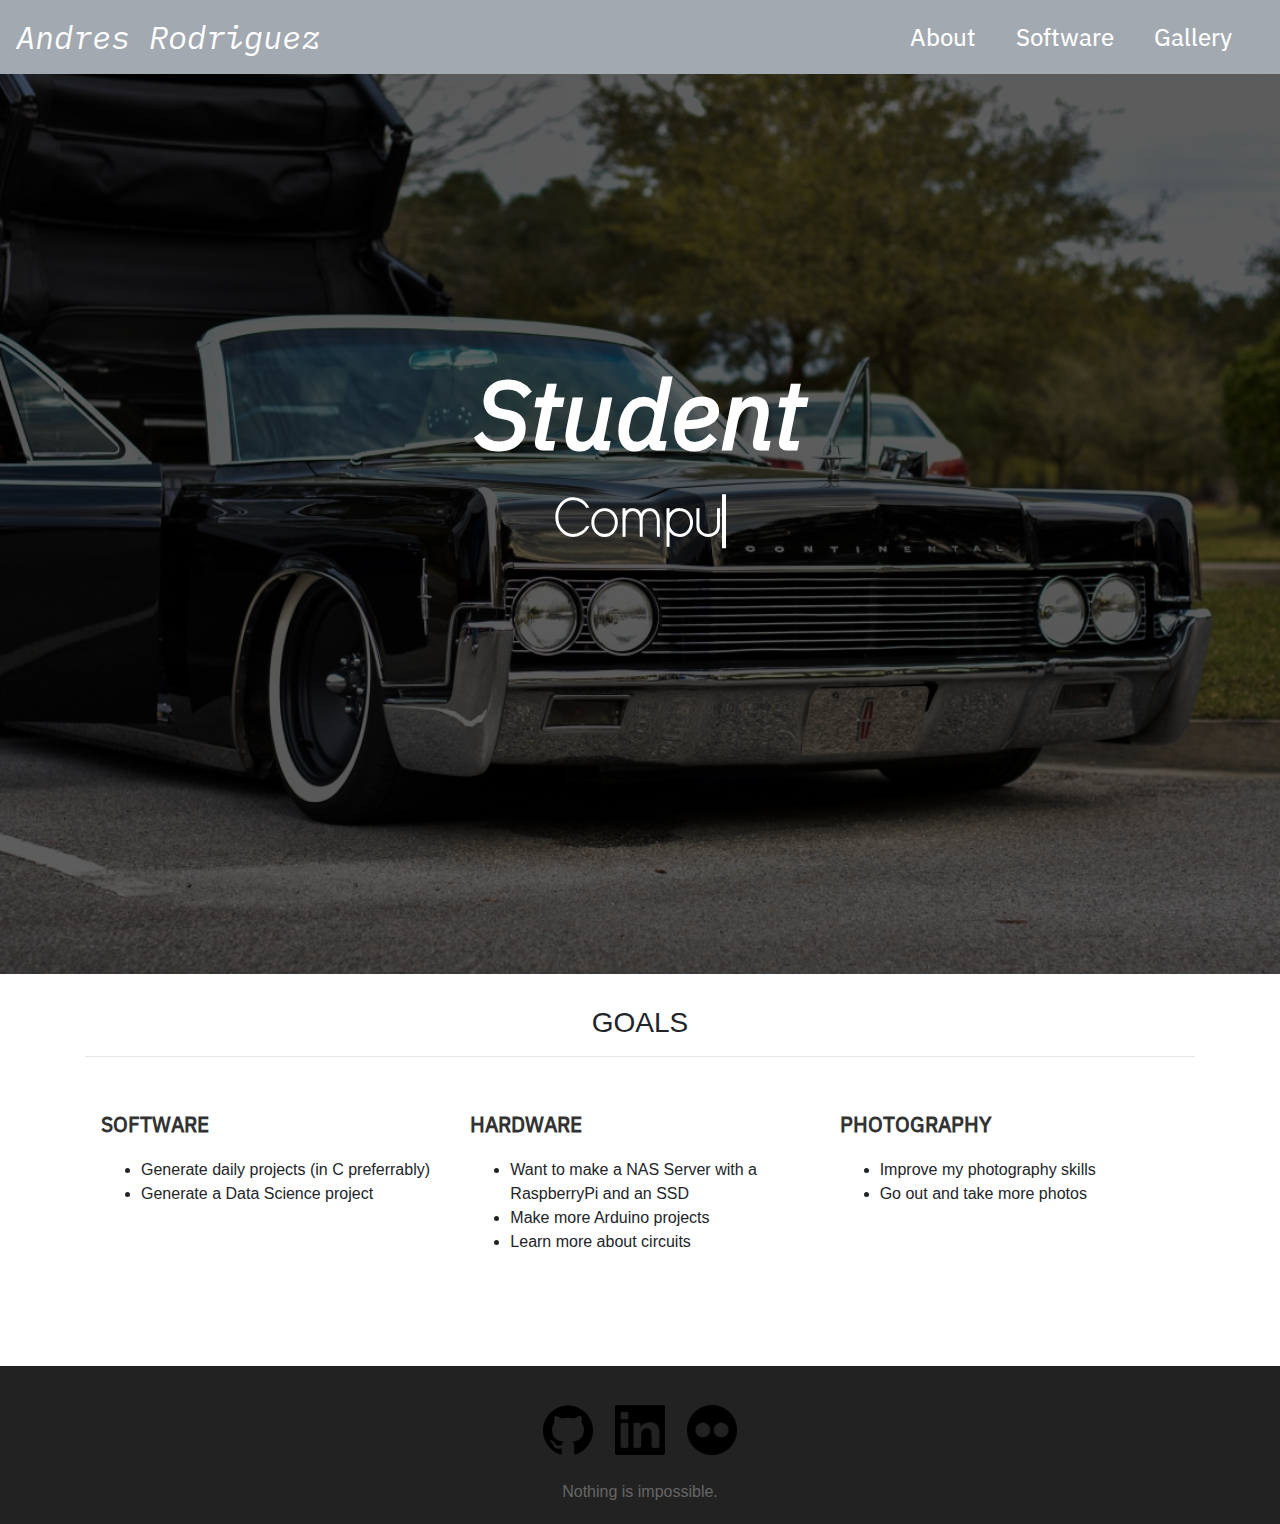
<file: index.html>
<!DOCTYPE html>
<html>
  <head>
    <meta charset="UTF-8">
    <meta name="viewport" content="width=device-width, initial-scale=1.0"> 
    <title>Andres Rodriguez</title>
    <link rel="stylesheet" type="text/css" href="css/style.css">
    <!--<script src="menu.js"></script>-->
    <link rel="apple-touch-icon" sizes="180x180" href="images/fav/apple-touch-icon.png">
    <link rel="icon" type="image/png" sizes="32x32" href="images/fav/favicon-32x32.png">
    <link rel="icon" type="image/png" sizes="16x16" href="images/fav/favicon-16x16.png">
    <link rel="manifest" href="images/fav/site.webmanifest">
    <meta name="viewport" content="width=device-width, initial-scale=1, shrink-to-fit=no">
    <!-- Bootstrap CSS file -->
    <link rel="stylesheet" href="https://stackpath.bootstrapcdn.com/bootstrap/4.3.1/css/bootstrap.min.css" integrity="sha384-ggOyR0iXCbMQv3Xipma34MD+dH/1fQ784/j6cY/iJTQUOhcWr7x9JvoRxT2MZw1T" crossorigin="anonymous">
  </head>
  <body>
    
    <!--<div class="background">
      <div class="glitch" data-text="AR">AR</div>
    </div>-->
    
    <nav class="navbar navbar-expand-md">
      <a class="navbar-brand" href="index.html">Andres Rodriguez</a>
      <button class="navbar-toggler navbar-dark" type="button" data-toggle="collapse" data-target="#main-navigation">
        <span class="navbar-toggler-icon"></span>
      </button>
      <div class="collapse navbar-collapse" id="main-navigation">
        <ul class="navbar-nav">
          <li class="nav-item">
            <a class="nav-link" href="about.html">About</a>
          </li>
          <li class="nav-item">
            <a class="nav-link" href="software.html">Software</a>
          </li>
          <li class="nav-item">
            <a class="nav-link" href="gallery.html">Gallery</a>
          </li>
        </ul>
      </div>
    </nav>

    <header class="page-header header container-fluid">
      <div class="overlay"></div>

      <div class="description">
        <h1>Student</h1>
        <p>
          <a href="" class="typewrite" data-period="3500" data-type='[ "Computer Science Major.", "UGA." ]'>
            <span class="wrap"></span>
          </a>
        </p>
      </div>
    </header>

    <div class="container features">
      <h3 style="text-align: center;">GOALS</h3>
      <hr><br>
      <div class="row">
        <div class="col-lg-4 col-md-4 col-sm-12">
          <h3 class="feature-title">Software</h3>
          <ul>
            <li>Generate daily projects (in C preferrably)</li>
            <li>Generate a Data Science project</li>
          </ul>
	  
        </div>
        <div class="col-lg-4 col-md-4 col-sm-12">
          <h3 class="feature-title">Hardware</h3>
          <ul>
            <li>Want to make a NAS Server with a RaspberryPi and an SSD</li>
            <li>Make more Arduino projects</li>
            <li>Learn more about circuits</li>
          </ul>
	</div>
        <div class="col-lg-4 col-md-4 col-sm-12">
	  <h3 class="feature-title">Photography</h3>
	  <ul>
	    <li>Improve my photography skills</li>
	    <li>Go out and take more photos</li>
	  </ul>
        </div>
      </div> 
    </div>

    <footer class="page-footer">
      <div class="text-center" id="links">
        <a href="https://github.com/mudkipAstronaut"><img src="images/git.svg" class="icon"></a>
        <a href="https://wwwlinkedin.com/in/andresrodriguez198207/"><img src="images/linkedin.png" class="icon"></a>
        <a href="https://www.flickr.com/photos/157729943@N02/"><img src="images/flckr.png" class="icon"></a>
      </div>
      <div class="footer-copyright text-center">Nothing is impossible.</div>
    </footer>

    <!-- Bootstrap javascript files -->
    <script src="https://code.jquery.com/jquery-3.3.1.slim.min.js" integrity="sha384-q8i/X+965DzO0rT7abK41JStQIAqVgRVzpbzo5smXKp4YfRvH+8abtTE1Pi6jizo" crossorigin="anonymous"></script>
    <script src="https://cdnjs.cloudflare.com/ajax/libs/popper.js/1.14.7/umd/popper.min.js" integrity="sha384-UO2eT0CpHqdSJQ6hJty5KVphtPhzWj9WO1clHTMGa3JDZwrnQq4sF86dIHNDz0W1" crossorigin="anonymous"></script>
    <script src="https://stackpath.bootstrapcdn.com/bootstrap/4.3.1/js/bootstrap.min.js" integrity="sha384-JjSmVgyd0p3pXB1rRibZUAYoIIy6OrQ6VrjIEaFf/nJGzIxFDsf4x0xIM+B07jRM" crossorigin="anonymous"></script>
    <script>
      $(document).ready(function(){
	  $('.header').height($(window).height());
      })
    </script>
    <script>
      var TxtType = function(el, toRotate, period) {
          this.toRotate = toRotate;
          this.el = el;
          this.loopNum = 0;
          this.period = parseInt(period, 10) || 2000;
          this.txt = '';
          this.tick();
          this.isDeleting = false;
      };

      TxtType.prototype.tick = function() {
          var i = this.loopNum % this.toRotate.length;
          var fullTxt = this.toRotate[i];

          if (this.isDeleting) {
              this.txt = fullTxt.substring(0, this.txt.length - 1);
          } else {
              this.txt = fullTxt.substring(0, this.txt.length + 1);
          }

          this.el.innerHTML = '<span class="wrap">'+this.txt+'</span>';

          var that = this;
          var delta = 200 - Math.random() * 100;

          if (this.isDeleting) { delta /= 2; }

          if (!this.isDeleting && this.txt === fullTxt) {
              delta = this.period;
              this.isDeleting = true;
          } else if (this.isDeleting && this.txt === '') {
              this.isDeleting = false;
              this.loopNum++;
              delta = 500;
          }

          setTimeout(function() {
              that.tick();
          }, delta);
      };

      window.onload = function() {
          var elements = document.getElementsByClassName('typewrite');
          for (var i=0; i<elements.length; i++) {
              var toRotate = elements[i].getAttribute('data-type');
              var period = elements[i].getAttribute('data-period');
              if (toRotate) {
		  new TxtType(elements[i], JSON.parse(toRotate), period);
              }
          }
          // INJECT CSS
          var css = document.createElement("style");
          css.type = "text/css";
          css.innerHTML = ".typewrite > .wrap { border-right: 0.08em solid #fff}";
          document.body.appendChild(css);
      };
    </script>
  </body>
</html>
</file>
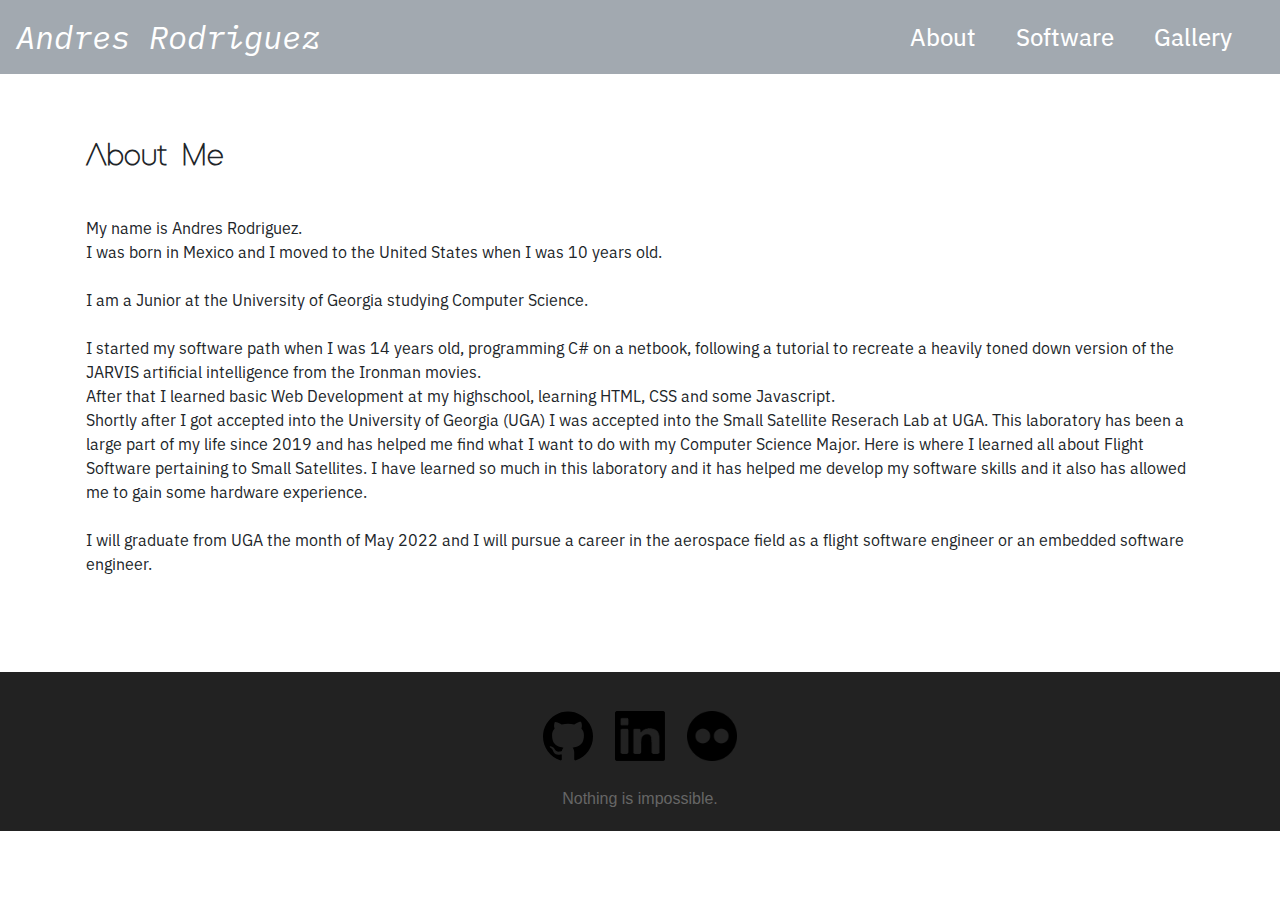
<file: about.html>
<!DOCTYPE html>
<html>
  <head>
    <meta charset="UTF-8">
    <meta name="viewport" content="width=device-width, initial-scale=1.0"> 
    <title>Andres Rodriguez</title>
    <link rel="stylesheet" type="text/css" href="css/style.css">
    <link rel="stylesheet" type="text/css" href="css/soft.css">
    <!--<script src="menu.js"></script>-->
    <link rel="apple-touch-icon" sizes="180x180" href="images/fav/apple-touch-icon.png">
    <link rel="icon" type="image/png" sizes="32x32" href="images/fav/favicon-32x32.png">
    <link rel="icon" type="image/png" sizes="16x16" href="images/fav/favicon-16x16.png">
    <link rel="manifest" href="images/fav/site.webmanifest">
    <meta name="viewport" content="width=device-width, initial-scale=1, shrink-to-fit=no">
    <!-- Bootstrap CSS file -->
    <link rel="stylesheet" href="https://stackpath.bootstrapcdn.com/bootstrap/4.3.1/css/bootstrap.min.css" integrity="sha384-ggOyR0iXCbMQv3Xipma34MD+dH/1fQ784/j6cY/iJTQUOhcWr7x9JvoRxT2MZw1T" crossorigin="anonymous">
  </head>
  <body>
    
    <!--<div class="background">
      <div class="glitch" data-text="AR">AR</div>
    </div>-->

    <!--nav-->
    <nav class="navbar navbar-expand-md">
      <a class="navbar-brand" href="index.html">Andres Rodriguez</a>
      <button class="navbar-toggler navbar-dark" type="button" data-toggle="collapse" data-target="#main-navigation">
        <span class="navbar-toggler-icon"></span>
      </button>
      <div class="collapse navbar-collapse" id="main-navigation">
        <ul class="navbar-nav">
          <li class="nav-item">
            <a class="nav-link" href="about.html">About</a>
          </li>
          <li class="nav-item">
            <a class="nav-link" href="software.html">Software</a>
          </li>
          <li class="nav-item">
            <a class="nav-link" href="gallery.html">Gallery</a>
          </li>
        </ul>
      </div>
    </nav>

    <!--
    <header class="page-header header container-fluid">
      <div class="overlay"></div>
    </header>
    -->
    <div class="container descript">
      <div class="row">
        <h2>About Me</h2>
      </div>
      <div class="row">
	  <p>My name is Andres Rodriguez.<br>
    I was born in Mexico and I moved to the United States when I was 10 years old.
	  <br><br>I am a Junior at the University of Georgia studying Computer Science.<br><br>
    I started my software path when I was 14 years old, programming C# on a netbook, following a tutorial to recreate
    a heavily toned down version of the JARVIS artificial intelligence from the Ironman movies.<br>
    After that I learned basic Web Development at my highschool, learning HTML, CSS and some Javascript.<br>
    Shortly after I got accepted into the University of Georgia (UGA) I was accepted into the Small Satellite Reserach Lab at UGA.
    This laboratory has been a large part of my life since 2019 and has helped me find what I want to do with my Computer Science Major.
    Here is where I learned all about Flight Software pertaining to Small Satellites. I have learned so much in this laboratory and it 
    has helped me develop my software skills and it also has allowed me to gain some hardware experience.<br><br>
    
    I will graduate from UGA the month of May 2022 and I will pursue a career in the aerospace field as a flight software engineer or an embedded
    software engineer.<p/>
      </div>
    </div>

    <!--footer-->
    <footer class="page-footer">
      <div class="text-center" id="links">
        <a href="https://github.com/mudkipAstronaut"><img src="images/git.svg" class="icon"></a>
        <a href="https://wwwlinkedin.com/in/andresrodriguez198207/"><img src="images/linkedin.png" class="icon"></a>
        <a href="https://www.flickr.com/photos/157729943@N02/"><img src="images/flckr.png" class="icon"></a>
      </div>
      <div class="footer-copyright text-center">Nothing is impossible.</div>
    </footer>

    <!-- Bootstrap javascript files -->
    <script src="https://code.jquery.com/jquery-3.3.1.slim.min.js" integrity="sha384-q8i/X+965DzO0rT7abK41JStQIAqVgRVzpbzo5smXKp4YfRvH+8abtTE1Pi6jizo" crossorigin="anonymous"></script>
    <script src="https://cdnjs.cloudflare.com/ajax/libs/popper.js/1.14.7/umd/popper.min.js" integrity="sha384-UO2eT0CpHqdSJQ6hJty5KVphtPhzWj9WO1clHTMGa3JDZwrnQq4sF86dIHNDz0W1" crossorigin="anonymous"></script>
    <script src="https://stackpath.bootstrapcdn.com/bootstrap/4.3.1/js/bootstrap.min.js" integrity="sha384-JjSmVgyd0p3pXB1rRibZUAYoIIy6OrQ6VrjIEaFf/nJGzIxFDsf4x0xIM+B07jRM" crossorigin="anonymous"></script>
    <script>
      $(document).ready(function(){
	  $('.header').height($(window).height());
      })
    </script>
  </body>
</html>
</file>
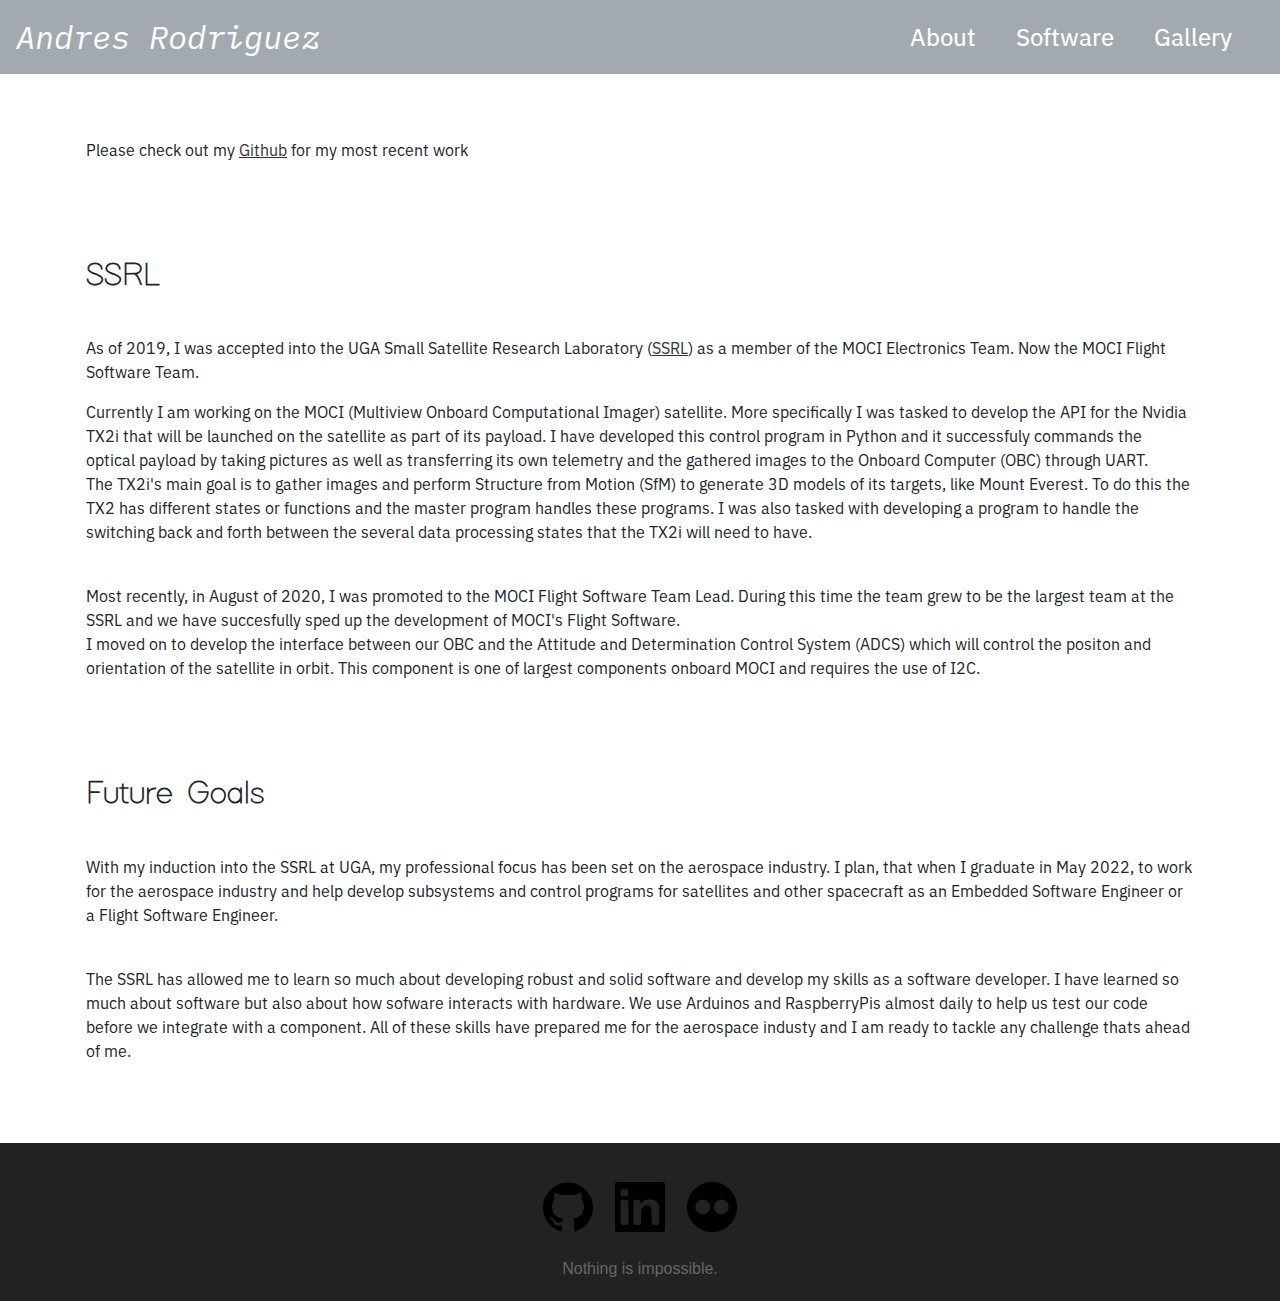
<file: software.html>
<!DOCTYPE html>
<html>
  <head>
    <meta charset="UTF-8">
    <meta name="viewport" content="width=device-width, initial-scale=1.0"> 
    <title>Andres Rodriguez</title>
    <link rel="stylesheet" type="text/css" href="css/style.css">
    <link rel="stylesheet" type="text/css" href="css/soft.css">
    <!--<script src="menu.js"></script>-->
    <link rel="apple-touch-icon" sizes="180x180" href="images/fav/apple-touch-icon.png">
    <link rel="icon" type="image/png" sizes="32x32" href="images/fav/favicon-32x32.png">
    <link rel="icon" type="image/png" sizes="16x16" href="images/fav/favicon-16x16.png">
    <link rel="manifest" href="images/fav/site.webmanifest">
    <meta name="viewport" content="width=device-width, initial-scale=1, shrink-to-fit=no">
    <!-- Bootstrap CSS file -->
    <link rel="stylesheet" href="https://stackpath.bootstrapcdn.com/bootstrap/4.3.1/css/bootstrap.min.css" integrity="sha384-ggOyR0iXCbMQv3Xipma34MD+dH/1fQ784/j6cY/iJTQUOhcWr7x9JvoRxT2MZw1T" crossorigin="anonymous">
  </head>
  <body>
    
    <!--<div class="background">
      <div class="glitch" data-text="AR">AR</div>
    </div>-->

    <!--nav-->
    <nav class="navbar navbar-expand-md">
      <a class="navbar-brand" href="index.html">Andres Rodriguez</a>
      <button class="navbar-toggler navbar-dark" type="button" data-toggle="collapse" data-target="#main-navigation">
        <span class="navbar-toggler-icon"></span>
      </button>
      <div class="collapse navbar-collapse" id="main-navigation">
        <ul class="navbar-nav">
          <li class="nav-item">
            <a class="nav-link" href="about.html">About</a>
          </li>
          <li class="nav-item">
            <a class="nav-link" href="software.html">Software</a>
          </li>
          <li class="nav-item">
            <a class="nav-link" href="gallery.html">Gallery</a>
          </li>
        </ul>
      </div>
    </nav>

    <!--
    <header class="page-header header container-fluid">
      <div class="overlay"></div>
    </header>
    -->
    <div class="container descript" style="margin-bottom: 0 !important;">
      <div class="row">
        <p>Please check out my <a href="https://github.com/mudkipAstronaut" style="color: #333; text-decoration: underline;">Github</a> for my most recent work</p>
      </div>
    </div>
    <div class="container descript">
      <div class="row">
        <h2>SSRL</h2>
      </div>
      <div class="row">
        <p>As of 2019, I was accepted into the UGA Small Satellite Research Laboratory (<a href="http://smallsat.uga.edu/" style="color: #333; text-decoration: underline;">SSRL</a>) as a
          member of the MOCI Electronics Team. Now the MOCI Flight Software Team.</p>
        <p>Currently I am working on the MOCI (Multiview Onboard Computational Imager) satellite.
          More specifically I was tasked to develop the API for the Nvidia TX2i that will be
          launched on the satellite as part of its payload. I have developed this control program in Python
          and it successfuly commands the optical payload by taking pictures as well as transferring its own
          telemetry and the gathered images to the Onboard Computer (OBC) through UART. <br>
          The TX2i's main goal is to gather images and perform Structure from Motion (SfM) to generate
          3D models of its targets, like Mount Everest. To do this the TX2 has different states or
          functions and the master program handles these programs. I was also
          tasked with developing a program to handle the switching back and forth between the
          several data processing states that the TX2i will need to have.</p><br>
          <p>
            Most recently, in August of 2020, I was promoted to the MOCI Flight Software Team Lead.
            During this time the team grew to be the largest team at the SSRL and we have succesfully
            sped up the development of MOCI's Flight Software.<br>
            I moved on to develop the interface between our OBC and the Attitude and Determination Control System (ADCS)
            which will control the positon and orientation of the satellite in orbit. This component is one of largest
            components onboard MOCI and requires the use of I2C.
          </p>
        </div>
    </div>

    <div class="container descript">
      <div class="row">
        <h2>Future Goals</h2>
      </div>
      <div class="row">
	<p>With my induction into the SSRL at UGA, my professional focus has been set on the
	  aerospace industry. I plan, that when I graduate in May 2022, to work for the aerospace industry
	  and help develop subsystems and control programs for satellites and other spacecraft as an Embedded Software Engineer
    or a Flight Software Engineer.</p><br>
    <p>
      The SSRL has allowed me to learn so much about developing robust and solid software and develop my skills as a software
      developer. I have learned so much about software but also about how sofware interacts with hardware. We use Arduinos and 
      RaspberryPis almost daily to help us test our code before we integrate with a component. All of these skills have prepared
      me for the aerospace industy and I am ready to tackle any challenge thats ahead of me.
    </p>
      </div>
    </div>

    <!--footer-->
    <footer class="page-footer">
      <div class="text-center" id="links">
        <a href="https://github.com/mudkipAstronaut"><img src="images/git.svg" class="icon"></a>
        <a href="https://wwwlinkedin.com/in/andresrodriguez198207/"><img src="images/linkedin.png" class="icon"></a>
        <a href="https://www.flickr.com/photos/157729943@N02/"><img src="images/flckr.png" class="icon"></a>
      </div>
      <div class="footer-copyright text-center">Nothing is impossible.</div>
    </footer>

    <!-- Bootstrap javascript files -->
    <script src="https://code.jquery.com/jquery-3.3.1.slim.min.js" integrity="sha384-q8i/X+965DzO0rT7abK41JStQIAqVgRVzpbzo5smXKp4YfRvH+8abtTE1Pi6jizo" crossorigin="anonymous"></script>
    <script src="https://cdnjs.cloudflare.com/ajax/libs/popper.js/1.14.7/umd/popper.min.js" integrity="sha384-UO2eT0CpHqdSJQ6hJty5KVphtPhzWj9WO1clHTMGa3JDZwrnQq4sF86dIHNDz0W1" crossorigin="anonymous"></script>
    <script src="https://stackpath.bootstrapcdn.com/bootstrap/4.3.1/js/bootstrap.min.js" integrity="sha384-JjSmVgyd0p3pXB1rRibZUAYoIIy6OrQ6VrjIEaFf/nJGzIxFDsf4x0xIM+B07jRM" crossorigin="anonymous"></script>
    <script>
      $(document).ready(function(){
	  $('.header').height($(window).height());
      })
    </script>
  </body>
</html>
</file>
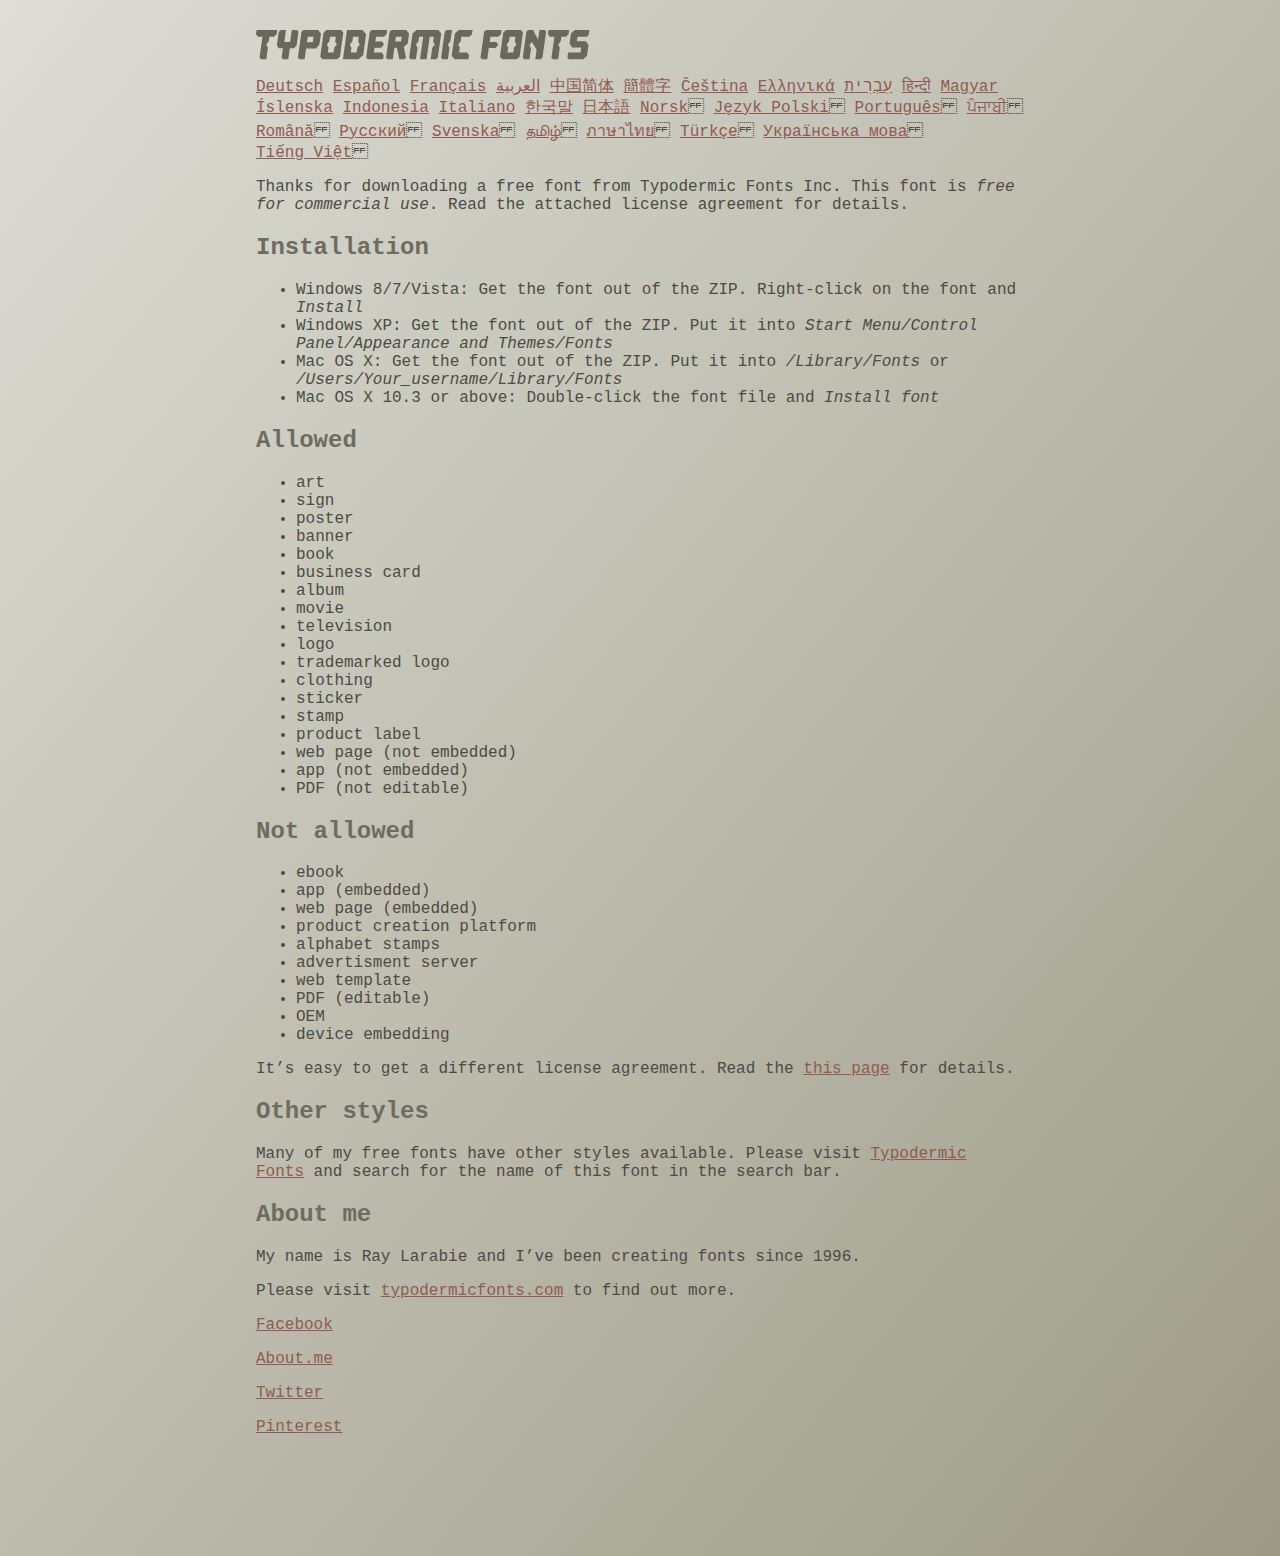
<file: fonts/zerothree/read-this.html>
<head>
<meta http-equiv="Content-Type" content="text/html; charset=utf-8">
<title>Typodermic Fonts Inc. Freeware Font instructions 2014</title>
<style type="text/css">
body {
	margin:30px 20% 120px 20%;
	padding:0px;
	font-family:Consolas, Courier, sans-serif;
	color:#4c4b44;
	background-color:#c2c1b3;

/* IE10 Consumer Preview */ 
background-image: -ms-linear-gradient(top left, #DEDDD6 0%, #9D9B87 100%);

/* Mozilla Firefox */ 
background-image: -moz-linear-gradient(top left, #DEDDD6 0%, #9D9B87 100%);

/* Opera */ 
background-image: -o-linear-gradient(top left, #DEDDD6 0%, #9D9B87 100%);

/* Webkit (Safari/Chrome 10) */ 
background-image: -webkit-gradient(linear, left top, right bottom, color-stop(0, #DEDDD6), color-stop(1, #9D9B87));

/* Webkit (Chrome 11+) */ 
background-image: -webkit-linear-gradient(top left, #DEDDD6 0%, #9D9B87 100%);

/* W3C Markup, IE10 Release Preview */ 
background-image: linear-gradient(to bottom right, #DEDDD6 0%, #9D9B87 100%);

	}
h2 {color:#6d6c61;}
a {color:#8f5b54;}
a:hover {color:#ffffff; background-color:#9a998c;}
</style>
</head>

<body>

<svg width="350px" height="30px">
	<path fill="#69685D" d="M0,4.006L0.554,0h20.674l-0.553,4.006l-2.559,2.772h-4.688l-0.682,4.816l-2.515,3.026l1.663,3.07
		l-1.62,11.594H4.987l-1.448-1.79l2.94-20.716H1.791L0,4.006z"/>
	<path fill="#69685D" d="M35.8,0h5.285l1.408,1.791l-1.876,13.343l-2.515,3.111h-4.264l-1.534,11.04h-5.286l-1.449-1.79l1.322-9.25
		h-4.263l-1.705-3.111l1.875-13.343L24.76,0h5.242l-1.706,12.064h5.799L35.8,0z"/>
	<path fill="#69685D" d="M62.09,0l2.899,3.453L63.412,14.58l-3.496,3.962h-9.805l-1.491,10.742h-5.244l-1.493-1.79l3.625-25.704
		L47.469,0H62.09z M50.965,12.362h5.797l0.81-5.583h-5.799L50.965,12.362z"/>
	<path fill="#69685D" d="M64.256,26.642l3.367-24.041L70.523,0h14.664l2.132,2.601l-3.368,24.041l-2.856,2.643H66.431L64.256,26.642
		z M73.335,11.595l-2.514,3.026l1.663,3.07l-0.683,4.816H77.6l0.68-4.816l2.516-3.07l-1.663-3.026l0.681-4.816h-5.796L73.335,11.595
		z"/>
	<path fill="#69685D" d="M86.926,29.285L91.017,0h15.518l3.581,4.307l-2.899,20.673l-4.774,4.305H86.926z M96.345,11.595
		l-2.515,3.026l1.664,3.07l-0.683,4.816h5.798l0.681-4.816l2.516-3.07l-1.663-3.026l0.681-4.816h-5.796L96.345,11.595z"/>
	<path fill="#69685D" d="M127.114,29.285h-15.473l-1.492-1.79l3.624-25.704L115.731,0h15.389l-0.554,4.006l-2.557,2.772h-7.971
		l-0.684,4.816h6.906l1.662,3.026l-2.515,3.111h-6.905l-0.683,4.775h8.057l1.791,2.771L127.114,29.285z"/>
	<path fill="#69685D" d="M150.21,0l2.898,3.453l-1.405,9.977l-3.881,3.452l2.217,10.613l-1.748,1.79h-4.944l-2.387-11.553h-2.6
		l-1.622,11.553h-5.241l-1.493-1.79l3.624-25.704L135.588,0H150.21z M145.691,6.779h-5.796l-0.683,4.816h5.799L145.691,6.779z"/>
	<path fill="#69685D" d="M159.92,29.285h-5.242l-1.492-1.79l3.41-24.042L160.432,0h21.911l2.897,3.453l-3.409,24.042l-1.876,1.79
		h-5.284l1.617-11.594l2.517-3.07l-1.662-3.026l0.681-4.816h-4.092l-3.154,22.506h-6.522l3.155-22.506h-4.134l-0.683,4.816
		l-2.515,3.026l1.663,3.07L159.92,29.285z"/>
	<path fill="#69685D" d="M191.879,29.285h-5.244l-1.492-1.79l3.624-25.704L190.728,0h5.242l-1.619,11.595l-2.516,3.026l1.663,3.07
		L191.879,29.285z"/>
	<path fill="#69685D" d="M213.018,25.279l-0.554,4.006h-13.854l-2.899-3.494l3.156-22.338L202.702,0h13.854l-0.555,4.006
		l-2.558,2.772h-8.1l-0.683,4.816l-2.515,3.026l1.663,3.07l-0.683,4.816h8.1L213.018,25.279z"/>
	<path fill="#69685D" d="M226.007,29.285l-1.492-1.79l3.624-25.704L230.1,0h15.473l-0.554,4.006l-2.557,2.772h-8.058l-0.724,5.115
		h6.818l1.664,3.07l-2.557,3.11h-6.82l-1.535,11.211H226.007z"/>
	<path fill="#69685D" d="M243.903,26.642l3.368-24.041L250.17,0h14.663l2.131,2.601l-3.367,24.041l-2.855,2.643h-14.664
		L243.903,26.642z M252.983,11.595l-2.516,3.026l1.662,3.07l-0.681,4.816h5.796l0.684-4.816l2.515-3.07l-1.664-3.026l0.684-4.816
		h-5.798L252.983,11.595z"/>
	<path fill="#69685D" d="M280.639,19.822l-4.731-7.758l-2.516,3.069l1.662,3.069l-1.533,11.082h-5.244l-1.493-1.79l3.626-25.704
		L272.37,0h4.773l4.902,9.677L283.41,0h5.285l1.407,1.791l-3.623,25.704l-1.877,1.79h-5.285L280.639,19.822z"/>
	<path fill="#69685D" d="M291.926,4.006L292.48,0h20.674l-0.554,4.006l-2.557,2.772h-4.691l-0.681,4.816l-2.516,3.026l1.664,3.07
		l-1.621,11.594h-5.285l-1.451-1.79l2.942-20.716h-4.689L291.926,4.006z"/>
	<path fill="#69685D" d="M325.168,17.478h-9.209l-2.387-3.923l1.45-10.102L318.857,0h14.452l-0.682,4.86l-1.621,1.918h-9.506
		l-0.64,4.561h9.208l2.388,3.878l-1.493,10.572l-3.836,3.494h-14.579l-1.107-1.917l0.682-4.86h12.362L325.168,17.478z"/>
</svg>

<br>

<p translate="no">

<a href="http://translate.google.com/translate?hl=en&sl=en&tl=de&u=http://typodermicfonts.com/wp-content/uploads/2014/02/read-this.html&sandbox=0&usg=ALkJrhivq6___mill12Uw6fPvMWyJxstkw">Deutsch</a>

<a href="http://translate.google.com/translate?hl=en&sl=en&tl=es&u=http://typodermicfonts.com/wp-content/uploads/2014/02/read-this.html&sandbox=0&usg=ALkJrhjAt3cpinDeMTX6Ro8UcZFqaE8K5Q">Español</a>

<a href="http://translate.google.com/translate?hl=en&sl=en&tl=fr&u=http://typodermicfonts.com/wp-content/uploads/2014/02/read-this.html&sandbox=0&usg=ALkJrhjObLPhFyyhwigF-dBoOZ3eXYdDsw">Français</a>

<a href="http://translate.google.com/translate?hl=en&sl=en&tl=ar&u=http://typodermicfonts.com/wp-content/uploads/2014/02/read-this.html&sandbox=0&usg=ALkJrhg2hs-st3zodt-AjmoeuPHfyJsTEg">العربية</a>

<a href="http://translate.google.com/translate?hl=en&sl=en&tl=zh-CN&u=http://typodermicfonts.com/wp-content/uploads/2014/02/read-this.html&sandbox=0&usg=ALkJrhiilVnjG1Ks0DN7UyRqbKExhxAT-Q">中国简体</a>

<a href="http://translate.google.com/translate?hl=en&sl=en&tl=zh-TW&u=http://typodermicfonts.com/wp-content/uploads/2014/02/read-this.html&sandbox=0&usg=ALkJrhiSCPRAYToARlHI4kxIK9eCIFKQhw">簡體字</a>

<a href="http://translate.google.com/translate?hl=en&sl=en&tl=cs&u=http://typodermicfonts.com/wp-content/uploads/2014/02/read-this.html&sandbox=0&usg=ALkJrhj3z2HOOmCXLT-ApYW2SCeBvTGvTA">Čeština</a>

<a href="http://translate.google.com/translate?hl=en&sl=en&tl=el&u=http://typodermicfonts.com/wp-content/uploads/2014/02/read-this.html&sandbox=0&usg=ALkJrhhoORG-43TvZ2NVrll3T0oyOZE0VA">Ελληνικά</a>

<a href="http://translate.google.com/translate?hl=en&sl=en&tl=iw&u=http://typodermicfonts.com/wp-content/uploads/2014/02/read-this.html&sandbox=0&usg=ALkJrhiP4kLXdDxVNuV6-9tHJ8Tbt-1xKw">עִבְרִית</a>

<a href="http://translate.google.com/translate?hl=en&sl=en&tl=hi&u=http://typodermicfonts.com/wp-content/uploads/2014/02/read-this.html&sandbox=0&usg=ALkJrhhJmUufReWrMTSaGKPPOqV7q5jpGQ">हिन्दी</a>

<a href="http://translate.google.com/translate?hl=en&sl=en&tl=hu&u=http://typodermicfonts.com/wp-content/uploads/2014/02/read-this.html&sandbox=0&usg=ALkJrhgfcL_UwP3jkr6Vvq35rkhETFuTug">Magyar</a>

<a href="http://translate.google.com/translate?hl=en&sl=en&tl=is&u=http://typodermicfonts.com/wp-content/uploads/2014/02/read-this.html&sandbox=0&usg=ALkJrhjpK9lELyRP50Vv3RNgqCJDb6d-GQ">Íslenska</a>

<a href="http://translate.google.com/translate?hl=en&sl=en&tl=id&u=http://typodermicfonts.com/wp-content/uploads/2014/02/read-this.html&sandbox=0&usg=ALkJrhiExV3gmyXBUVqcwNiGiUWQSRrgIQ">Indonesia</a>

<a href="http://translate.google.com/translate?hl=en&sl=en&tl=it&u=http://typodermicfonts.com/wp-content/uploads/2014/02/read-this.html&sandbox=0&usg=ALkJrhgMr2_uulaLYRSFz8C34rtcbN6XEg">Italiano</a>

<a href="http://translate.google.com/translate?hl=en&sl=en&tl=ko&u=http://typodermicfonts.com/wp-content/uploads/2014/02/read-this.html&sandbox=0&usg=ALkJrhhl_nNXiOMIiBERq879UXH1XYfZGw">한국말</a>

<a href="http://translate.google.com/translate?hl=en&ie=UTF8&prev=_t&sl=en&tl=ja&u=http://typodermicfonts.com/wp-content/uploads/2014/02/read-this.html&sandbox=0&usg=ALkJrhi2FvSFgSUub72-Sq2moIRAosCiLA">日本語</a>

<a href="http://translate.google.com/translate?hl=en&sl=en&tl=no&u=http://typodermicfonts.com/wp-content/uploads/2014/02/read-this.html&sandbox=0&usg=ALkJrhhnf9AGd5hfxwA04e1w-tfYPha1ww">Norsk</a>
<a href="http://translate.google.com/translate?hl=en&sl=en&tl=pl&u=http://typodermicfonts.com/wp-content/uploads/2014/02/read-this.html&sandbox=0&usg=ALkJrhjZTe5eJRrZffLe0zgqEHPrMb8pOQ">Język&nbsp;Polski</a>
<a href="http://translate.google.com/translate?hl=en&sl=en&tl=pt-BR&u=http://typodermicfonts.com/wp-content/uploads/2014/02/read-this.html&sandbox=0&usg=ALkJrhg-zp3i6AcZCv02ONjZ5YvkcCFDBw">Português</a>
<a href="http://translate.google.com/translate?hl=en&sl=en&tl=pa&u=http://typodermicfonts.com/wp-content/uploads/2014/02/read-this.html&sandbox=0&usg=ALkJrhhPEMoYvW59_DJT7y6fxgG2IMh23A">ਪੰਜਾਬੀ</a>
<a href="http://translate.google.com/translate?hl=en&sl=en&tl=ro&u=http://typodermicfonts.com/wp-content/uploads/2014/02/read-this.html&sandbox=0&usg=ALkJrhgD0R8zxuQQh-YmFpQTJdvjhAYm2A">Română</a>
<a href="http://translate.google.com/translate?hl=en&sl=en&tl=ru&u=http://typodermicfonts.com/wp-content/uploads/2014/02/read-this.html&sandbox=0&usg=ALkJrhgI6c7Pd-FCcipT4xc2NPTefj5JJg">Русский</a>
<a href="http://translate.google.com/translate?hl=en&sl=en&tl=sv&u=http://typodermicfonts.com/wp-content/uploads/2014/02/read-this.html&sandbox=0&usg=ALkJrhhA8gW_-rjCbZQ5TK46zFMB3_StEQ">Svenska</a>
<a href="http://translate.google.com/translate?hl=en&sl=en&tl=ta&u=http://typodermicfonts.com/wp-content/uploads/2014/02/read-this.html&sandbox=0&usg=ALkJrhiwxxCEPzu3pHBXP-fbTZaOzYqe3g">தமிழ்</a>
<a href="http://translate.google.com/translate?hl=en&sl=en&tl=th&u=http://typodermicfonts.com/wp-content/uploads/2014/02/read-this.html&sandbox=0&usg=ALkJrhjP1N1DRUB1M81k5mi5KnRtt5C2-Q">ภาษาไทย</a>
<a href="http://translate.google.com/translate?hl=en&sl=en&tl=tr&u=http://typodermicfonts.com/wp-content/uploads/2014/02/read-this.html&sandbox=0&usg=ALkJrhiTYbD039OWznCcGyQnMy89_v-1gA">Türkçe</a>
<a href="http://translate.google.com/translate?hl=en&sl=en&tl=uk&u=http%3A%2F%2Ftypodermicfonts.com%2Fwp-content%2Fuploads%2F2014%2F02%2Fread-this.html">Українська&nbsp;мова</a>
<a href="http://translate.google.com/translate?hl=en&sl=en&tl=vi&u=http://typodermicfonts.com/wp-content/uploads/2014/02/read-this.html&sandbox=0&usg=ALkJrhirTQPOLCZognLpxOvJQT_158y07A">Tiếng&nbsp;Việt</a>
</p>


<p>Thanks for downloading a free font from <span translate="no">Typodermic Fonts Inc.</span> This font is <em>free for commercial use</em>. Read the attached license agreement for details.</p>


<h2>Installation</h2>

<ul>
<li>Windows 8/7/Vista: Get the font out of the ZIP. Right-click on the font and <em>Install</em>
<li>Windows XP: Get the font out of the ZIP. Put it into <cite translate="no">Start Menu/Control Panel/Appearance and Themes/Fonts</cite>
<li>Mac OS X: Get the font out of the ZIP. Put it into <cite translate="no">/Library/Fonts</cite> or <cite translate="no">/Users/Your_username/Library/Fonts</cite>
<li>Mac OS X 10.3 or above: Double-click the font file and <em>Install font</em>
</ul>


<h2>Allowed</h2>

<ul>
<li>art
<li>sign
<li>poster
<li>banner
<li>book
<li>business card
<li>album
<li>movie
<li>television
<li>logo
<li>trademarked logo
<li>clothing
<li>sticker
<li>stamp
<li>product label
<li>web page (not embedded)
<li>app (not embedded)
<li>PDF (not editable)
</ul>

<h2>Not allowed</h2>

<ul>
<li>ebook
<li>app (embedded)
<li>web page (embedded)
<li>product creation platform
<li>alphabet stamps
<li>advertisment server
<li>web template
<li>PDF (editable)
<li>OEM
<li>device embedding
</ul>

<p>It&rsquo;s easy to get a different license agreement. Read the <a href="http://typodermicfonts.com/custom/">this page</a> for details.</p>

<h2>Other styles</h2>

<p>Many of my free fonts have other styles available. Please visit <a href="http://typodermicfonts.com">Typodermic Fonts</a> and search for the name of this font in the search bar.</p>


<h2>About me</h2>

<p>My name is <span translate="no">Ray Larabie</span> and I&rsquo;ve been creating fonts since 1996.</p>

<p>Please visit <a href="http://typodermicfonts.com">typodermicfonts.com</a> to find out more.</p>

<p translate="no"><a href="https://www.facebook.com/pages/Typodermic-Fonts/7153899975">Facebook</a></p>
<p translate="no"><a href="http://about.me/raylarabie/#">About.me</a></p>
<p translate="no"><p><a href="https://twitter.com/typodermic">Twitter</a></p>
<p translate="no"><p><a href="http://www.pinterest.com/plywood747/">Pinterest</a></p>

</body>
</file>
<file: css/style.css>
/* Fonts */
@font-face{
    font-family: 'Vermin Vibes';
    src: url('../fonts/vermin_vibes_2/VerminVibe2.otf');
}
@font-face{
    font-family: 'Zeros';
    src: url('../fonts/zerothree/zeroesone.ttf');
}

@font-face{
    font-family: 'Adam';
    src: url('../fonts/adam/Adam.otf');
}
@font-face{
    font-family: 'IBM plex Italic';
    src: url('../fonts/IBMplex/IBMPlexSans-Italic.otf');
}
@font-face{
    font-family: 'IBM plex Regular';
    src: url('../fonts/IBMplex/IBMPlexSans-Regular.otf');
}
@font-face{
    font-family: 'IBM plex MonoItalic';
    src: url('../fonts/IBMplex/IBMPlexMono-Italic.otf');
}
@font-face{
    font-family: 'IBM plex Sans-Regular';
    src: url('../fonts/IBMplex/IBMPlexSans-Text.otf');
}
/* Fonts end */

html, body{
    max-width: 100%;
    overflow-x: hidden;
}

body {
  font-family: "Varela", sans-serif;
  color: white;
  margin: 0;
}

.background{
    background-color: black;
    min-height: 100vh;
    display: flex;
    vertical-align: middle;
}

.navbar{
    background: #a2a9b0;
    font-family: "IBM Plex MonoItalic";
}
.nav-link{
    color: #fff;
    cursor: pointer;
    font-size: 1.5rem;
}
.navbar-brand{
    color: #fff;
    cursor: pointer;
    font-size: 2rem !important;
}
.navbar-brand:hover{
    color: cyan;
}
@media screen 
and (max-width:380px)
and (max-device-width: 380px) {
    .navbar-brand{
        color: #fff;
        cursor: pointer;
        font-size: 1.7rem !important;
        margin-right: 0 !important;
    }
}
.nav-link{
    font-family: 'IBM plex Sans-Regular';
    margin-right: 1em !important;
}
.nav-link:hover{
    color: #000;
}

.navbar-collapse{
    justify-content: flex-end;
}

.header{
    background-image: url('../images/Optimized-Img82.jpeg');
    background-size: cover;
    background-position: center;
    position: relative;
}
.overlay {
    position: absolute;
    min-height: 100%;
    min-width: 100%;
    left: 0;
    top: 0;
    background: rgba(0, 0, 0, 0.6);
}

.description {
    left: 50%;
    position: absolute;
    top: 45%;
    transform: translate(-50%, -55%);
    text-align: center;
    color: #fff;
}
.description h1 {
    color: #fff;
    font-family: "IBM plex Italic", sans-serif;
    font-size: 6rem !important;
    font-weight: bold;
}
.description p {
    font-size: 3.5rem;
    line-height: 1.5;
    font-family: "Adam", sans-serif;
    font-weight: bold;
}
.typewrite{
    pointer-events:none;
    text-decoration: none;
    color:white;
    cursor:default;
}

.features {
    margin: 4em auto;
    margin-top:1em;
    padding: 1em;
    position: relative;
}
.feature-title {
    font-family: "IBM plex Sans-Regular", sans-serif;
    color: #333;
    font-size: 1.3rem;
    font-weight: 700;
    margin-bottom: 20px;
    text-transform: uppercase;
}
.features img {
    -webkit-box-shadow: 1px 1px 4px rgba(0, 0, 0, 0.4);
    -moz-box-shadow: 1px 1px 4px rgba(0, 0, 0, 0.4);
    box-shadow: 1px 1px 4px rgba(0, 0, 0, 0.4);
    margin-bottom: 16px;
}

.page-footer {
    background-color: #222;
    color: #ccc;
    padding: 30px 0 15px;
}
.footer-copyright {
    color: #666;
    padding: 5px 0;
    padding-top: 2%;
}
.icon{
    height: 50px;
}
#links img{
    margin-left: 1vh;
    margin-right: 1vh;
    margin-top: 1vh;
}

.row{
    padding: 1em;
}
</file>
<file: css/soft.css>
.descript {
    margin: 3em auto;
}
.descript h2{
    font-family: "Adam";
    font-weight: bold;
}
.descript p{
    font-family: 'IBM plex Regular';
}

.flickr-embed-frame{
    margin: auto !important;
}
</file>
